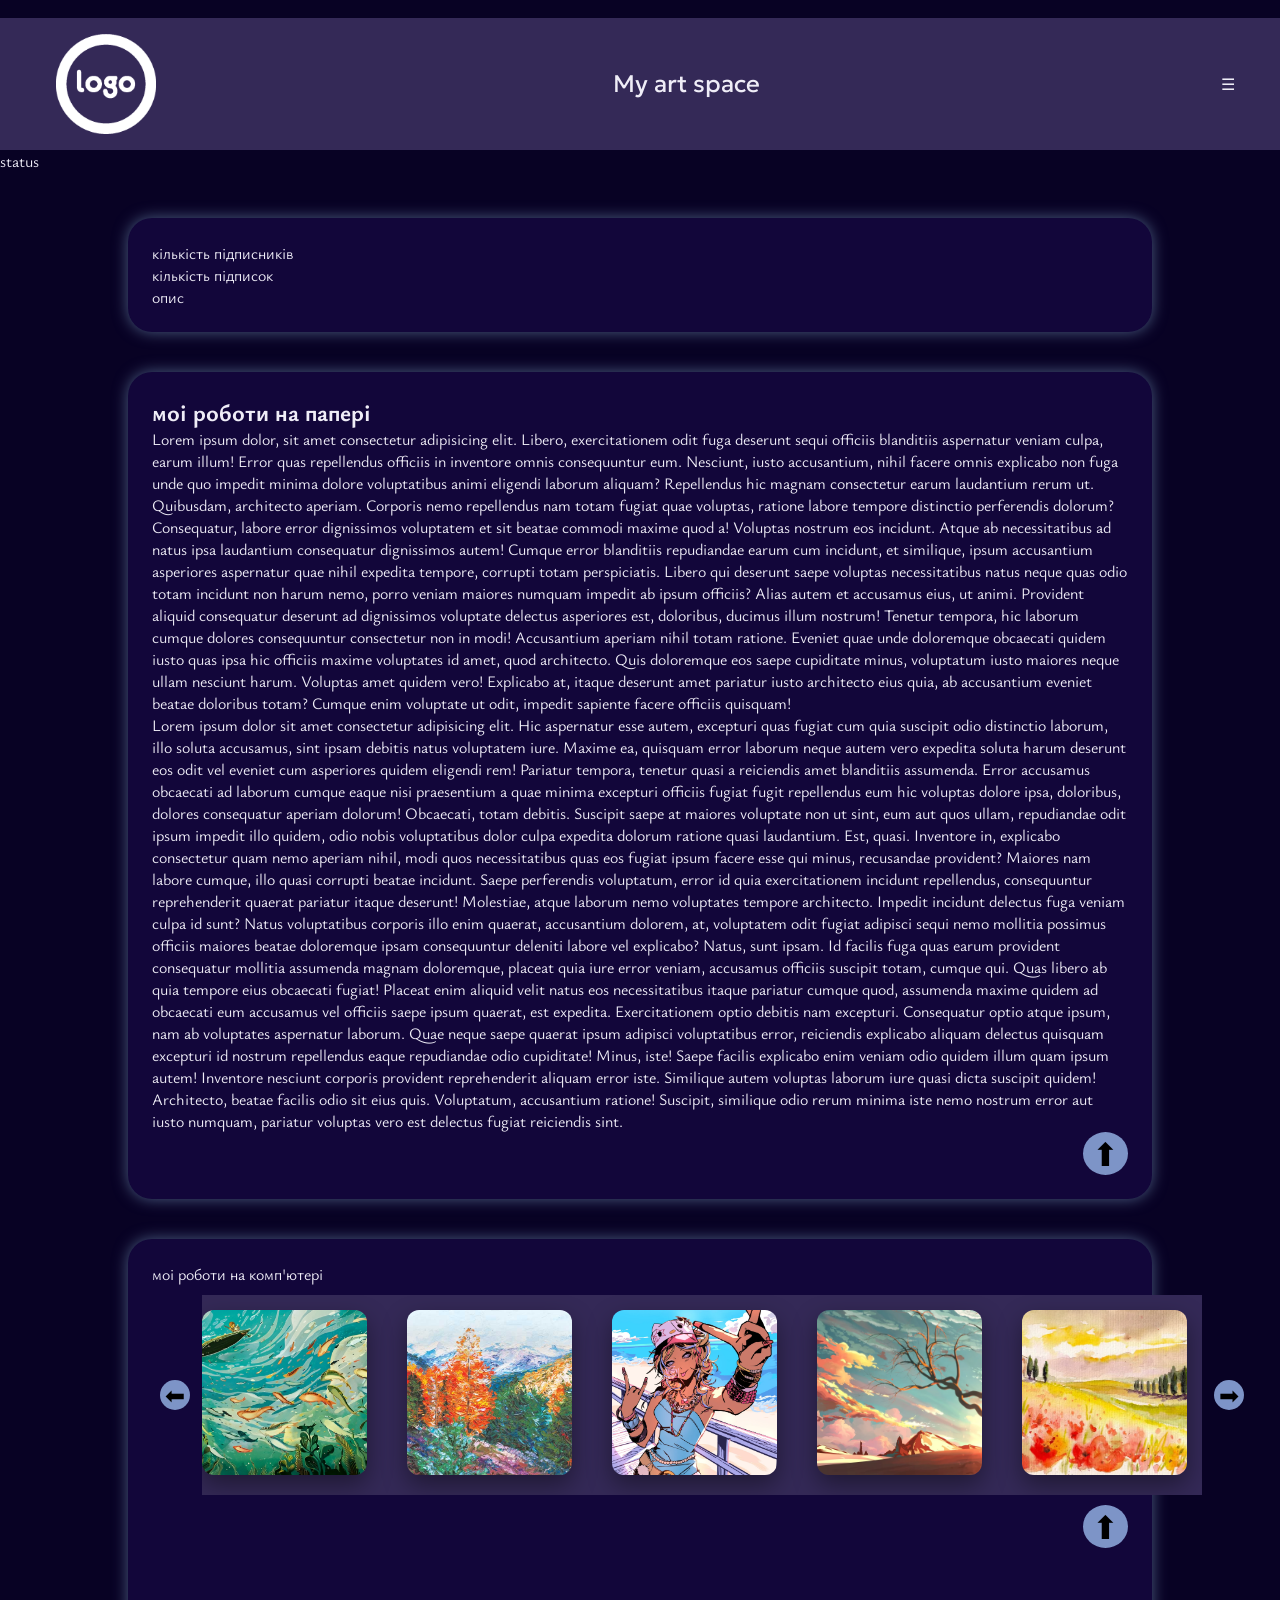
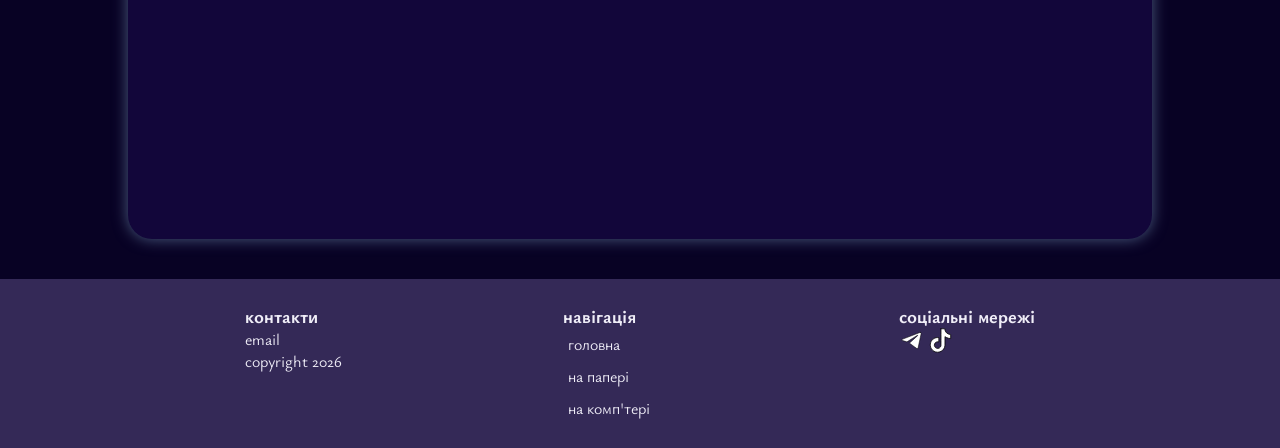
<file: index.html>
<!doctype html>
<html lang="en">
  <head>
    <meta charset="UTF-8" />
    <link rel="preconnect" href="https://fonts.googleapis.com" />
    <link rel="preconnect" href="https://fonts.gstatic.com" crossorigin />
    <link
      href="https://fonts.googleapis.com/css2?family=Geologica:wght,CRSV@100..900,0&family=Handjet:wght,ELSH@100..900,2&family=Ysabeau:ital,wght@0,1..1000;1,1..1000&display=swap"
      rel="stylesheet"
    />
    <link rel="stylesheet" href="./style.css" />
    <meta name="viewport" content="width=device-width, initial-scale=1.0" />
    <title>My art space</title>
  </head>
  <body class="ysabeau-regular">
    <header id="home">
      <nav class="navbar">
        <img src="./image/logo.png" alt="logo" width="100" />
        <h1 class="geologica-400">My art space</h1>
        <ul class="menu">
          <li class="dropdown-menu">
            <a href="#">☰</a>

            <ul class="dropdown">
              <li><a href="#home">головна</a></li>
              <li><a href="#work1">на папері</a></li>
              <li><a href="#work2">на комп'тері</a></li>
              <li><a href="./gemini/index.html">gemini</a></li>
              <li><a href="./chatgpt/index.html">chatgpt</a></li>
            </ul>
          </li>
        </ul>
      </nav>
      <p>status</p>
    </header>
    <main>
      <section>
        <div>кількість підписників</div>
        <div>кількість підписок</div>
        <div>опис</div>
      </section>
      <section id="work1" class="mywork">
        <h2>моі роботи на папері</h2>
        <p>
          Lorem ipsum dolor, sit amet consectetur adipisicing elit. Libero,
          exercitationem odit fuga deserunt sequi officiis blanditiis aspernatur
          veniam culpa, earum illum! Error quas repellendus officiis in
          inventore omnis consequuntur eum. Nesciunt, iusto accusantium, nihil
          facere omnis explicabo non fuga unde quo impedit minima dolore
          voluptatibus animi eligendi laborum aliquam? Repellendus hic magnam
          consectetur earum laudantium rerum ut. Quibusdam, architecto aperiam.
          Corporis nemo repellendus nam totam fugiat quae voluptas, ratione
          labore tempore distinctio perferendis dolorum? Consequatur, labore
          error dignissimos voluptatem et sit beatae commodi maxime quod a!
          Voluptas nostrum eos incidunt. Atque ab necessitatibus ad natus ipsa
          laudantium consequatur dignissimos autem! Cumque error blanditiis
          repudiandae earum cum incidunt, et similique, ipsum accusantium
          asperiores aspernatur quae nihil expedita tempore, corrupti totam
          perspiciatis. Libero qui deserunt saepe voluptas necessitatibus natus
          neque quas odio totam incidunt non harum nemo, porro veniam maiores
          numquam impedit ab ipsum officiis? Alias autem et accusamus eius, ut
          animi. Provident aliquid consequatur deserunt ad dignissimos voluptate
          delectus asperiores est, doloribus, ducimus illum nostrum! Tenetur
          tempora, hic laborum cumque dolores consequuntur consectetur non in
          modi! Accusantium aperiam nihil totam ratione. Eveniet quae unde
          doloremque obcaecati quidem iusto quas ipsa hic officiis maxime
          voluptates id amet, quod architecto. Quis doloremque eos saepe
          cupiditate minus, voluptatum iusto maiores neque ullam nesciunt harum.
          Voluptas amet quidem vero! Explicabo at, itaque deserunt amet pariatur
          iusto architecto eius quia, ab accusantium eveniet beatae doloribus
          totam? Cumque enim voluptate ut odit, impedit sapiente facere officiis
          quisquam!
        </p>

        <p>
          Lorem ipsum dolor sit amet consectetur adipisicing elit. Hic
          aspernatur esse autem, excepturi quas fugiat cum quia suscipit odio
          distinctio laborum, illo soluta accusamus, sint ipsam debitis natus
          voluptatem iure. Maxime ea, quisquam error laborum neque autem vero
          expedita soluta harum deserunt eos odit vel eveniet cum asperiores
          quidem eligendi rem! Pariatur tempora, tenetur quasi a reiciendis amet
          blanditiis assumenda. Error accusamus obcaecati ad laborum cumque
          eaque nisi praesentium a quae minima excepturi officiis fugiat fugit
          repellendus eum hic voluptas dolore ipsa, doloribus, dolores
          consequatur aperiam dolorum! Obcaecati, totam debitis. Suscipit saepe
          at maiores voluptate non ut sint, eum aut quos ullam, repudiandae odit
          ipsum impedit illo quidem, odio nobis voluptatibus dolor culpa
          expedita dolorum ratione quasi laudantium. Est, quasi. Inventore in,
          explicabo consectetur quam nemo aperiam nihil, modi quos
          necessitatibus quas eos fugiat ipsum facere esse qui minus, recusandae
          provident? Maiores nam labore cumque, illo quasi corrupti beatae
          incidunt. Saepe perferendis voluptatum, error id quia exercitationem
          incidunt repellendus, consequuntur reprehenderit quaerat pariatur
          itaque deserunt! Molestiae, atque laborum nemo voluptates tempore
          architecto. Impedit incidunt delectus fuga veniam culpa id sunt? Natus
          voluptatibus corporis illo enim quaerat, accusantium dolorem, at,
          voluptatem odit fugiat adipisci sequi nemo mollitia possimus officiis
          maiores beatae doloremque ipsam consequuntur deleniti labore vel
          explicabo? Natus, sunt ipsam. Id facilis fuga quas earum provident
          consequatur mollitia assumenda magnam doloremque, placeat quia iure
          error veniam, accusamus officiis suscipit totam, cumque qui. Quas
          libero ab quia tempore eius obcaecati fugiat! Placeat enim aliquid
          velit natus eos necessitatibus itaque pariatur cumque quod, assumenda
          maxime quidem ad obcaecati eum accusamus vel officiis saepe ipsum
          quaerat, est expedita. Exercitationem optio debitis nam excepturi.
          Consequatur optio atque ipsum, nam ab voluptates aspernatur laborum.
          Quae neque saepe quaerat ipsum adipisci voluptatibus error, reiciendis
          explicabo aliquam delectus quisquam excepturi id nostrum repellendus
          eaque repudiandae odio cupiditate! Minus, iste! Saepe facilis
          explicabo enim veniam odio quidem illum quam ipsum autem! Inventore
          nesciunt corporis provident reprehenderit aliquam error iste.
          Similique autem voluptas laborum iure quasi dicta suscipit quidem!
          Architecto, beatae facilis odio sit eius quis. Voluptatum, accusantium
          ratione! Suscipit, similique odio rerum minima iste nemo nostrum error
          aut iusto numquam, pariatur voluptas vero est delectus fugiat
          reiciendis sint.
        </p>
        <p class="parrow"><a href="#home" class="arrow">⬆</a></p>
      </section>
      <section id="work2" class="mywork">
        моі роботи на комп'ютері
        <div class="myimage">
          <a href="#img1" class="arrow-img">⬅</a>
          <div class="carusel-wrap">
            <div class="carusel">
              <a href="#view-img1"
                ><img src="./image/fish.jpeg" id="img1" alt="fish"
              /></a>
              <a href="#view-img2"
                ><img src="./image/Altai.jpg" alt="altai"
              /></a>
              <a href="#view-img3"
                ><img src="./image/girl.webp" alt="girl"
              /></a>
              <a href="#view-img4"
                ><img src="./image/дерево.webp" alt="дерево"
              /></a>
              <a href="#view-img5"
                ><img src="./image/пейзаж.jpg" alt="пейзаж"
              /></a>
              <a href="#view-img6"
                ><img src="./image/ейфелева вежа.jpg" alt="ейфелева"
              /></a>
              <a href="#view-img7"
                ><img src="./image/дівчина.jpg" alt="дівчина"
              /></a>
              <a href="#view-img8"><img src="./image/сова.jpg" alt="сова" /></a>
              <a href="#view-img9"
                ><img src="./image/дерево2.webp" alt="дерево2"
              /></a>
              <a href="#view-img10"
                ><img src="./image/girl2.jpeg" id="img10" alt="girl2"
              /></a>
            </div>
          </div>
          <a href="#img10" class="arrow-img">➡</a>
        </div>
        <p class="parrow"><a href="#home" class="arrow">⬆</a></p>
      </section>
      <div id="view-img1" class="lightbox">
        <a href="#work2" class="close">
          <svg
            width="24"
            height="24"
            viewBox="0 0 24 24"
            fill="none"
            stroke="currentColor"
            stroke-width="2"
          >
            <line x1="18" y1="6" x2="6" y2="18"></line>
            <line x1="6" y1="6" x2="18" y2="18"></line>
          </svg>
        </a>
        <a
          href="./image/fish.jpeg"
          download="fish.jpeg"
          class="downloadimg"
          title="Завантажити"
        >
          <svg
            width="35"
            height="35"
            viewBox="0 0 24 24"
            fill="none"
            xmlns="http://www.w3.org/2000/svg"
          >
            <!-- Рамка -->
            <rect
              x="3"
              y="3"
              width="18"
              height="18"
              rx="4"
              stroke="currentColor"
              stroke-width="2"
            />

            <!-- Стрілка вниз -->
            <path
              d="M12 7v7"
              stroke="currentColor"
              stroke-width="2"
              stroke-linecap="round"
            />
            <path
              d="M9 11l3 3 3-3"
              stroke="currentColor"
              stroke-width="2"
              stroke-linecap="round"
              stroke-linejoin="round"
            />

            <!-- Лінія (основа) -->
            <path
              d="M8 17h8"
              stroke="currentColor"
              stroke-width="2"
              stroke-linecap="round"
            />
          </svg>
        </a>
        <img src="./image/fish.jpeg" alt="" />
      </div>
      <div id="view-img2" class="lightbox">
        <a href="#work2" class="close">
          <svg
            width="24"
            height="24"
            viewBox="0 0 24 24"
            fill="none"
            stroke="currentColor"
            stroke-width="2"
          >
            <line x1="18" y1="6" x2="6" y2="18"></line>
            <line x1="6" y1="6" x2="18" y2="18"></line>
          </svg>
        </a>
        <a
          href="./image/Altai.jpg"
          download="Altai.jpg"
          class="downloadimg"
          title="Завантажити"
        >
          <svg
            width="35"
            height="35"
            viewBox="0 0 24 24"
            fill="none"
            xmlns="http://www.w3.org/2000/svg"
          >
            <!-- Рамка -->
            <rect
              x="3"
              y="3"
              width="18"
              height="18"
              rx="4"
              stroke="currentColor"
              stroke-width="2"
            />

            <!-- Стрілка вниз -->
            <path
              d="M12 7v7"
              stroke="currentColor"
              stroke-width="2"
              stroke-linecap="round"
            />
            <path
              d="M9 11l3 3 3-3"
              stroke="currentColor"
              stroke-width="2"
              stroke-linecap="round"
              stroke-linejoin="round"
            />

            <!-- Лінія (основа) -->
            <path
              d="M8 17h8"
              stroke="currentColor"
              stroke-width="2"
              stroke-linecap="round"
            />
          </svg>
        </a>
        <img src="./image/Altai.jpg" alt="" />
      </div>
      <div id="view-img3" class="lightbox">
        <a href="#work2" class="close">
          <svg
            width="24"
            height="24"
            viewBox="0 0 24 24"
            fill="none"
            stroke="currentColor"
            stroke-width="2"
          >
            <line x1="18" y1="6" x2="6" y2="18"></line>
            <line x1="6" y1="6" x2="18" y2="18"></line>
          </svg>
        </a>
        <a
          href="./image/girl.webp"
          download="girl.webp"
          class="downloadimg"
          title="Завантажити"
        >
          <svg
            width="35"
            height="35"
            viewBox="0 0 24 24"
            fill="none"
            xmlns="http://www.w3.org/2000/svg"
          >
            <!-- Рамка -->
            <rect
              x="3"
              y="3"
              width="18"
              height="18"
              rx="4"
              stroke="currentColor"
              stroke-width="2"
            />

            <!-- Стрілка вниз -->
            <path
              d="M12 7v7"
              stroke="currentColor"
              stroke-width="2"
              stroke-linecap="round"
            />
            <path
              d="M9 11l3 3 3-3"
              stroke="currentColor"
              stroke-width="2"
              stroke-linecap="round"
              stroke-linejoin="round"
            />

            <!-- Лінія (основа) -->
            <path
              d="M8 17h8"
              stroke="currentColor"
              stroke-width="2"
              stroke-linecap="round"
            />
          </svg>
        </a>
        <img src="./image/girl.webp" alt="" />
      </div>
      <div id="view-img4" class="lightbox">
        <a href="#work2" class="close">
          <svg
            width="24"
            height="24"
            viewBox="0 0 24 24"
            fill="none"
            stroke="currentColor"
            stroke-width="2"
          >
            <line x1="18" y1="6" x2="6" y2="18"></line>
            <line x1="6" y1="6" x2="18" y2="18"></line>
          </svg>
        </a>
        <a
          href="./image/дерево.webp"
          download="дерево.webp"
          class="downloadimg"
          title="Завантажити"
        >
          <svg
            width="35"
            height="35"
            viewBox="0 0 24 24"
            fill="none"
            xmlns="http://www.w3.org/2000/svg"
          >
            <!-- Рамка -->
            <rect
              x="3"
              y="3"
              width="18"
              height="18"
              rx="4"
              stroke="currentColor"
              stroke-width="2"
            />

            <!-- Стрілка вниз -->
            <path
              d="M12 7v7"
              stroke="currentColor"
              stroke-width="2"
              stroke-linecap="round"
            />
            <path
              d="M9 11l3 3 3-3"
              stroke="currentColor"
              stroke-width="2"
              stroke-linecap="round"
              stroke-linejoin="round"
            />

            <!-- Лінія (основа) -->
            <path
              d="M8 17h8"
              stroke="currentColor"
              stroke-width="2"
              stroke-linecap="round"
            />
          </svg>
        </a>
        <img src="./image/дерево.webp" alt="" />
      </div>
      <div id="view-img5" class="lightbox">
        <a href="#work2" class="close">
          <svg
            width="24"
            height="24"
            viewBox="0 0 24 24"
            fill="none"
            stroke="currentColor"
            stroke-width="2"
          >
            <line x1="18" y1="6" x2="6" y2="18"></line>
            <line x1="6" y1="6" x2="18" y2="18"></line>
          </svg>
        </a>
        <a
          href="./image/пейзаж.jpg"
          download="пейзаж.jpg"
          class="downloadimg"
          title="Завантажити"
        >
          <svg
            width="35"
            height="35"
            viewBox="0 0 24 24"
            fill="none"
            xmlns="http://www.w3.org/2000/svg"
          >
            <!-- Рамка -->
            <rect
              x="3"
              y="3"
              width="18"
              height="18"
              rx="4"
              stroke="currentColor"
              stroke-width="2"
            />

            <!-- Стрілка вниз -->
            <path
              d="M12 7v7"
              stroke="currentColor"
              stroke-width="2"
              stroke-linecap="round"
            />
            <path
              d="M9 11l3 3 3-3"
              stroke="currentColor"
              stroke-width="2"
              stroke-linecap="round"
              stroke-linejoin="round"
            />

            <!-- Лінія (основа) -->
            <path
              d="M8 17h8"
              stroke="currentColor"
              stroke-width="2"
              stroke-linecap="round"
            />
          </svg>
        </a>
        <img src="./image/пейзаж.jpg" alt="" />
      </div>
      <div id="view-img6" class="lightbox">
        <a href="#work2" class="close">
          <svg
            width="24"
            height="24"
            viewBox="0 0 24 24"
            fill="none"
            stroke="currentColor"
            stroke-width="2"
          >
            <line x1="18" y1="6" x2="6" y2="18"></line>
            <line x1="6" y1="6" x2="18" y2="18"></line>
          </svg>
        </a>
        <a
          href="./image/ейфелева вежа.jpg"
          download="ейфелева вежа.jpg"
          class="downloadimg"
          title="Завантажити"
        >
          <svg
            width="35"
            height="35"
            viewBox="0 0 24 24"
            fill="none"
            xmlns="http://www.w3.org/2000/svg"
          >
            <!-- Рамка -->
            <rect
              x="3"
              y="3"
              width="18"
              height="18"
              rx="4"
              stroke="currentColor"
              stroke-width="2"
            />

            <!-- Стрілка вниз -->
            <path
              d="M12 7v7"
              stroke="currentColor"
              stroke-width="2"
              stroke-linecap="round"
            />
            <path
              d="M9 11l3 3 3-3"
              stroke="currentColor"
              stroke-width="2"
              stroke-linecap="round"
              stroke-linejoin="round"
            />

            <!-- Лінія (основа) -->
            <path
              d="M8 17h8"
              stroke="currentColor"
              stroke-width="2"
              stroke-linecap="round"
            />
          </svg>
        </a>
        <img src="./image/ейфелева вежа.jpg" alt="" />
      </div>
      <div id="view-img7" class="lightbox">
        <a href="#work2" class="close">
          <svg
            width="24"
            height="24"
            viewBox="0 0 24 24"
            fill="none"
            stroke="currentColor"
            stroke-width="2"
          >
            <line x1="18" y1="6" x2="6" y2="18"></line>
            <line x1="6" y1="6" x2="18" y2="18"></line>
          </svg>
        </a>
        <a
          href="./image/дівчина.jpg"
          download="дівчина.jpg"
          class="downloadimg"
          title="Завантажити"
        >
          <svg
            width="35"
            height="35"
            viewBox="0 0 24 24"
            fill="none"
            xmlns="http://www.w3.org/2000/svg"
          >
            <!-- Рамка -->
            <rect
              x="3"
              y="3"
              width="18"
              height="18"
              rx="4"
              stroke="currentColor"
              stroke-width="2"
            />

            <!-- Стрілка вниз -->
            <path
              d="M12 7v7"
              stroke="currentColor"
              stroke-width="2"
              stroke-linecap="round"
            />
            <path
              d="M9 11l3 3 3-3"
              stroke="currentColor"
              stroke-width="2"
              stroke-linecap="round"
              stroke-linejoin="round"
            />

            <!-- Лінія (основа) -->
            <path
              d="M8 17h8"
              stroke="currentColor"
              stroke-width="2"
              stroke-linecap="round"
            />
          </svg>
        </a>
        <img src="./image/дівчина.jpg" alt="" />
      </div>
      <div id="view-img8" class="lightbox">
        <a href="#work2" class="close">
          <svg
            width="24"
            height="24"
            viewBox="0 0 24 24"
            fill="none"
            stroke="currentColor"
            stroke-width="2"
          >
            <line x1="18" y1="6" x2="6" y2="18"></line>
            <line x1="6" y1="6" x2="18" y2="18"></line>
          </svg>
        </a>
        <a
          href="./image/сова.jpg"
          download="сова.jpg"
          class="downloadimg"
          title="Завантажити"
        >
          <svg
            width="35"
            height="35"
            viewBox="0 0 24 24"
            fill="none"
            xmlns="http://www.w3.org/2000/svg"
          >
            <!-- Рамка -->
            <rect
              x="3"
              y="3"
              width="18"
              height="18"
              rx="4"
              stroke="currentColor"
              stroke-width="2"
            />

            <!-- Стрілка вниз -->
            <path
              d="M12 7v7"
              stroke="currentColor"
              stroke-width="2"
              stroke-linecap="round"
            />
            <path
              d="M9 11l3 3 3-3"
              stroke="currentColor"
              stroke-width="2"
              stroke-linecap="round"
              stroke-linejoin="round"
            />

            <!-- Лінія (основа) -->
            <path
              d="M8 17h8"
              stroke="currentColor"
              stroke-width="2"
              stroke-linecap="round"
            />
          </svg>
        </a>
        <img src="./image/сова.jpg" alt="" />
      </div>
      <div id="view-img9" class="lightbox">
        <a href="#work2" class="close">
          <svg
            width="24"
            height="24"
            viewBox="0 0 24 24"
            fill="none"
            stroke="currentColor"
            stroke-width="2"
          >
            <line x1="18" y1="6" x2="6" y2="18"></line>
            <line x1="6" y1="6" x2="18" y2="18"></line>
          </svg>
        </a>
        <a
          href="./image/дерево2.webp"
          download="дерево2.webp"
          class="downloadimg"
          title="Завантажити"
        >
          <svg
            width="35"
            height="35"
            viewBox="0 0 24 24"
            fill="none"
            xmlns="http://www.w3.org/2000/svg"
          >
            <!-- Рамка -->
            <rect
              x="3"
              y="3"
              width="18"
              height="18"
              rx="4"
              stroke="currentColor"
              stroke-width="2"
            />

            <!-- Стрілка вниз -->
            <path
              d="M12 7v7"
              stroke="currentColor"
              stroke-width="2"
              stroke-linecap="round"
            />
            <path
              d="M9 11l3 3 3-3"
              stroke="currentColor"
              stroke-width="2"
              stroke-linecap="round"
              stroke-linejoin="round"
            />

            <!-- Лінія (основа) -->
            <path
              d="M8 17h8"
              stroke="currentColor"
              stroke-width="2"
              stroke-linecap="round"
            />
          </svg>
        </a>
        <img src="./image/дерево2.webp" alt="" />
      </div>
      <div id="view-img10" class="lightbox">
        <a href="#work2" class="close">
          <svg
            width="24"
            height="24"
            viewBox="0 0 24 24"
            fill="none"
            stroke="currentColor"
            stroke-width="2"
          >
            <line x1="18" y1="6" x2="6" y2="18"></line>
            <line x1="6" y1="6" x2="18" y2="18"></line>
          </svg>
        </a>
        <a
          href="./image/girl2.jpeg"
          download="girl2.jpeg"
          class="downloadimg"
          title="Завантажити"
        >
          <svg
            width="35"
            height="35"
            viewBox="0 0 24 24"
            fill="none"
            xmlns="http://www.w3.org/2000/svg"
          >
            <!-- Рамка -->
            <rect
              x="3"
              y="3"
              width="18"
              height="18"
              rx="4"
              stroke="currentColor"
              stroke-width="2"
            />

            <!-- Стрілка вниз -->
            <path
              d="M12 7v7"
              stroke="currentColor"
              stroke-width="2"
              stroke-linecap="round"
            />
            <path
              d="M9 11l3 3 3-3"
              stroke="currentColor"
              stroke-width="2"
              stroke-linecap="round"
              stroke-linejoin="round"
            />

            <!-- Лінія (основа) -->
            <path
              d="M8 17h8"
              stroke="currentColor"
              stroke-width="2"
              stroke-linecap="round"
            />
          </svg>
        </a>
        <img src="./image/girl2.jpeg" alt="" />
      </div>
    </main>
    <footer>
      <div class="footer-info">
        <h3>контакти</h3>
        <p>email</p>
        <p>copyright 2026</p>
      </div>
      <div class="footer-menu">
        <h3>навігація</h3>
        <ul>
          <li><a href="#home">головна</a></li>
          <li><a href="#work1">на папері</a></li>
          <li><a href="#work2">на комп'тері</a></li>
        </ul>
      </div>
      <div class="footer-social">
        <h3>соціальні мережі</h3>
        <a href="@name">
          <svg
            xmlns="http://www.w3.org/2000/svg"
            width="25px"
            height="25px"
            viewBox="0 0 48 48"
            id="Layer_2"
            data-name="Layer 2"
          >
            <path
              class="cls-1"
              d="M40.83,8.48c1.14,0,2,1,1.54,2.86l-5.58,26.3c-.39,1.87-1.52,2.32-3.08,1.45L20.4,29.26a.4.4,0,0,1,0-.65L35.77,14.73c.7-.62-.15-.92-1.07-.36L15.41,26.54a.46.46,0,0,1-.4.05L6.82,24C5,23.47,5,22.22,7.23,21.33L40,8.69a2.16,2.16,0,0,1,.83-.21Z"
            />
          </svg>
        </a>
        <a href="#tiktok">
          <svg
            xmlns="http://www.w3.org/2000/svg"
            fill="#000000"
            width="25px"
            height="25px"
            viewBox="0 0 32 32"
            version="1.1"
          >
            <title>tiktok</title>
            <path
              class="cls-1"
              d="M16.656 1.029c1.637-0.025 3.262-0.012 4.886-0.025 0.054 2.031 0.878 3.859 2.189 5.213l-0.002-0.002c1.411 1.271 3.247 2.095 5.271 2.235l0.028 0.002v5.036c-1.912-0.048-3.71-0.489-5.331-1.247l0.082 0.034c-0.784-0.377-1.447-0.764-2.077-1.196l0.052 0.034c-0.012 3.649 0.012 7.298-0.025 10.934-0.103 1.853-0.719 3.543-1.707 4.954l0.020-0.031c-1.652 2.366-4.328 3.919-7.371 4.011l-0.014 0c-0.123 0.006-0.268 0.009-0.414 0.009-1.73 0-3.347-0.482-4.725-1.319l0.040 0.023c-2.508-1.509-4.238-4.091-4.558-7.094l-0.004-0.041c-0.025-0.625-0.037-1.25-0.012-1.862 0.49-4.779 4.494-8.476 9.361-8.476 0.547 0 1.083 0.047 1.604 0.136l-0.056-0.008c0.025 1.849-0.050 3.699-0.050 5.548-0.423-0.153-0.911-0.242-1.42-0.242-1.868 0-3.457 1.194-4.045 2.861l-0.009 0.030c-0.133 0.427-0.21 0.918-0.21 1.426 0 0.206 0.013 0.41 0.037 0.61l-0.002-0.024c0.332 2.046 2.086 3.59 4.201 3.59 0.061 0 0.121-0.001 0.181-0.004l-0.009 0c1.463-0.044 2.733-0.831 3.451-1.994l0.010-0.018c0.267-0.372 0.45-0.822 0.511-1.311l0.001-0.014c0.125-2.237 0.075-4.461 0.087-6.698 0.012-5.036-0.012-10.060 0.025-15.083z"
            />
          </svg>
        </a>
      </div>
    </footer>
  </body>
</html>
</file>
<file: style.css>
* {
  padding: 0;
  margin: 0;
  box-sizing: border-box;
}
html {
  scroll-behavior: smooth;
}
body {
  background: #080224;
  color: #efedf7;
}
header {
  height: 200px;
  margin-top: 18px;
}
.geologica-400 {
  font-family: "Geologica", sans-serif;
  font-optical-sizing: auto;
  font-weight: 400;
  font-style: normal;
  font-variation-settings:
    "slnt" 0,
    "CRSV" 0,
    "SHRP" 0;
}

.ysabeau-regular {
  font-family: "Ysabeau", sans-serif;
  font-optical-sizing: auto;
  font-weight: 400;
  font-style: normal;
}
h1 {
  text-align: center;
}
.navbar {
  position: sticky;
  top: 0;
  width: 100%;
  display: flex;
  justify-content: space-between;
  align-items: center;
  z-index: 1000;
  margin-top: 0px;
  background-color: #342957;
  padding: 16px;
}
img {
  margin-left: 40px;
}
.menu {
  list-style: none;
}
.menu a,
footer li a {
  text-decoration: none;
  color: #efedf7;
  padding: 5px;
  display: block;
  transition: 0.3;
  margin-right: 24px;
}
.menu a:hover,
footer li a:hover {
  color: rgb(115, 98, 224);
}
.dropdown {
  display: none;
  position: absolute;
  top: 40px;
  right: 0px;
  overflow: hidden;
  min-width: 140px;
}
.dropdown-menu:hover .dropdown {
  display: block;
  background-color: #12063a;
}
main {
  /* background: #0e0536; */
  width: 80%;
  margin: 0 auto;
  max-width: 1400px;
}
section {
  background: #12063a;
  border-radius: 24px;
  margin-bottom: 40px;
  box-shadow: 0px 0px 15px rgb(75, 92, 129);
  padding: 24px;
}
.mywork {
  min-height: 600px;
  display: flex;
  flex-direction: column;
}
.myimage {
  transition: all 0.3s ease;
  width: 1100px;
  /* background-color: #fff; */
  margin: 10px auto;
  display: flex;
  justify-content: space-around;
  align-items: center;
}
.arrow-img {
  text-decoration: none;
  width: 30px;
  height: 30px;
  background-color: rgb(125, 148, 199);
  margin: 5px;
  border-radius: 50%;
  display: flex;
  justify-content: center;
  align-items: center;
  font-size: 1.5rem;
  color: #000000;
}
.arrow-img:hover {
  background-color: rgb(190, 203, 233);
  box-shadow: 0 0 15px rgb(109, 131, 180);
}
.carusel-wrap {
  background-color: #342957;
  overflow-x: auto;
  scrollbar-width: none;
  scroll-behavior: smooth;
  scroll-snap-type: x mandatory;
  padding: 15px;
  width: 1000px;
}
.carusel-wrap::-webkit-scrollbar {
  display: none;
}
.carusel {
  display: flex;
  justify-content: space-between;
}
.carusel img {
  /* display: block; */
  width: 165px;
  height: 165px;
  object-fit: cover;
  border-radius: 12px;
  scroll-snap-align: start;
  transition: all 0.3s ease;
  cursor: pointer;
  box-shadow: 0 10px 25px rgba(0, 0, 0, 0.4);
}
.carusel img:hover {
  transform: scale(1.05) translateY(-10px);
}
.parrow {
  display: flex;
  justify-content: flex-end;
}
.lightbox {
  position: fixed;
  inset: 0;
  background: rgba(0, 0, 0, 0.8);
  backdrop-filter: blur(5px);
  display: flex;
  justify-content: center;
  align-items: center;
  opacity: 0;
  visibility: hidden;
  transition: all 0.3s ease;
  z-index: 999;
}
.lightbox:target {
  opacity: 1;
  visibility: visible;
}
.lightbox img {
  width: 1000px;
  height: auto;
  max-width: 90%;
  max-height: 90vh;
  object-fit: contain;
  border-radius: 20px;
  box-shadow: 0 20px 60px rgba(100, 100, 100, 0.6);
  transform: scale(0.85);
  transition: 0.3s ease;
}
.lightbox:target img {
  transform: scale(1);
}
.close,
.downloadimg {
  width: 50px;
  height: 50px;
  border-radius: 50%;
  background-color: rgb(125, 148, 199);
  color: #000000;
  text-decoration: none;
  display: flex;
  justify-content: center;
  align-items: center;
  z-index: 1000;
  transition: 0.3s;
  position: absolute;
}
.close:hover,
.downloadimg:hover {
  background-color: rgb(190, 203, 233);
  box-shadow: 0 0 15px rgb(109, 131, 180);
}
.close {
  top: 50px;
  right: 50px;
}
.downloadimg {
  top: 50px;
  right: 110px;
}
a.arrow {
  text-decoration: none;
  color: rgb(0, 0, 0);
  font-size: 2rem;
  display: block;
  background-color: rgb(125, 148, 199);
  width: 45px;
  border-radius: 50%;
  text-align: center;
}
a.arrow:hover {
  background-color: rgb(190, 203, 233);
  box-shadow: 0 0 15px rgb(109, 131, 180);
}
.cls-1 {
  fill: #fff;
  stroke: #000000;
  stroke-linecap: round;
  stroke-linejoin: round;
}
footer {
  width: 100%;
  background-color: #342957;
  padding: 24px;
  display: flex;
  justify-content: space-evenly;
  a {
    text-decoration: none;
  }
  ul li {
    list-style: none;
  }
}
@media (max-width: 900px) {
  main {
    width: 95%;
  }
  .myimage {
    width: 100%;
  }
  .carusel-wrap {
    width: 100%;
    padding: 10px;
  }
  .arrow-img {
    display: none;
  }
  footer {
    flex-direction: column;
    align-items: center;
    text-align: center;
    gap: 30px;
  }
  .footer-social a {
    display: inline-block;
    margin: 0 10px;
  }
  .close {
    top: 15px;
    right: 15px;
    width: 40px;
    height: 40px;
  }
  .downloadimg {
    top: 15px;
    right: 65px;
    width: 40px;
    height: 40px;
  }
  .dropdown {
    top: 100px;
    right: 10px;
  }
}
</file>
